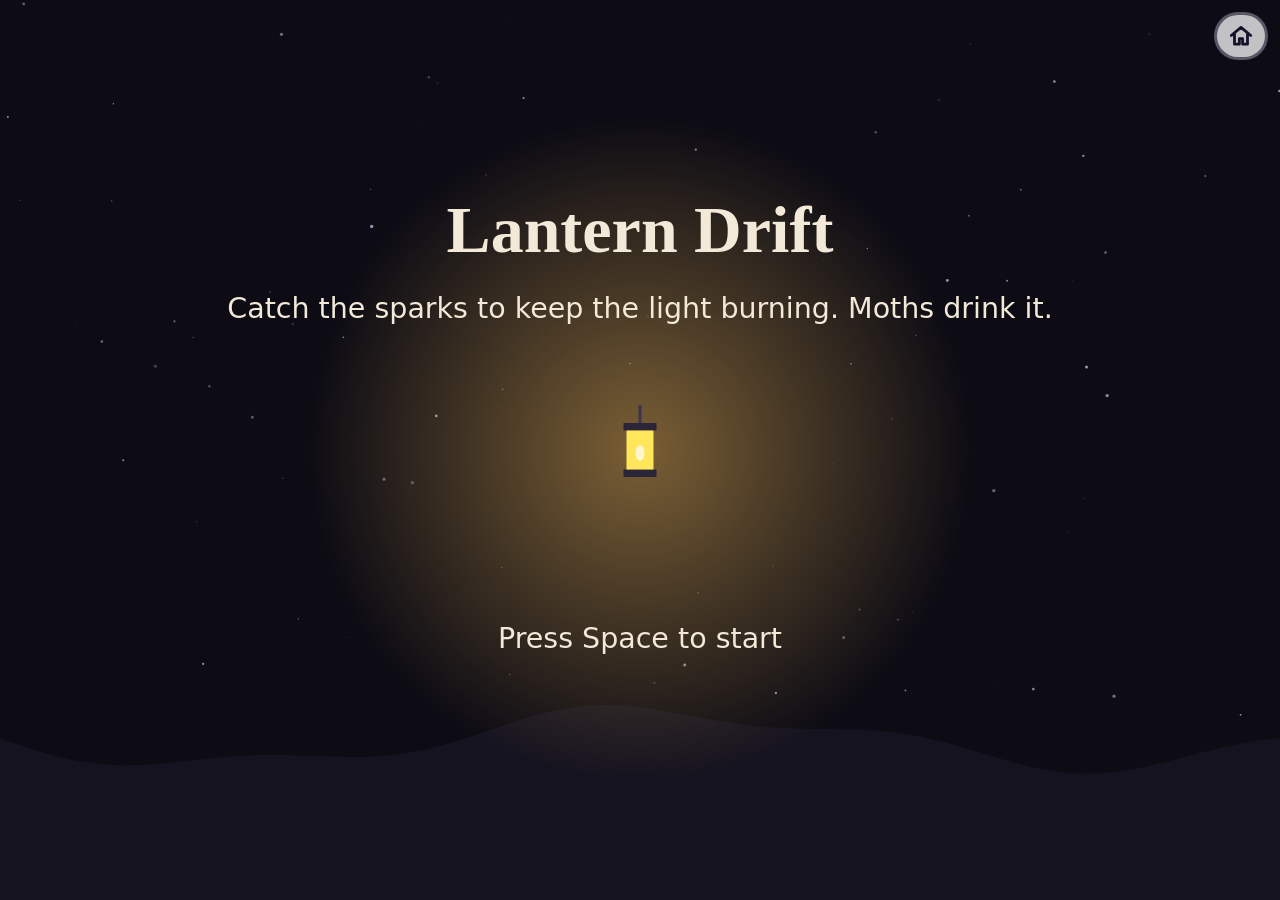
<file: play/lantern-drift/index.html>
<!doctype html>
<html lang="en">
<head>
  <meta charset="utf-8">
  <meta name="viewport" content="width=device-width, initial-scale=1, viewport-fit=cover, user-scalable=no">
  <title>Lantern Drift</title>
  <meta name="theme-color" content="#0d0c14">
  <meta name="apple-mobile-web-app-capable" content="yes">
  <link rel="icon" href="../../icons/favicon-32.png">
  <style>
    html, body { margin: 0; height: 100%; background: #0d0c14; overflow: hidden; touch-action: none; overscroll-behavior: none; }
    canvas { display: block; width: 100vw; height: 100dvh; }
  </style>
</head>
<body>
  <canvas id="c"></canvas>
  <script src="../back-to-house.js" data-home="top: 12px; right: 12px"></script>
  <script>
  // Lantern Drift: a tiny prototype for Tobar House, and an example of how prototypes are put together.
  // Move: stick / d-pad / arrows / WASD, or drag anywhere. A / Space / tap starts. Start / P pauses.
  // Select toggles full screen. Sparks keep the light burning; moths drink it. Last as long as you can.
  (() => {
    const canvas = document.getElementById('c');
    const ctx = canvas.getContext('2d');
    let W = 0, H = 0, S = 1;
    function resize() {
      const dpr = Math.min(devicePixelRatio || 1, 2);
      W = innerWidth; H = innerHeight;
      canvas.width = W * dpr; canvas.height = H * dpr;
      ctx.setTransform(dpr, 0, 0, dpr, 0, 0);
      S = Math.min(W, H) / 600; // world scale
    }
    addEventListener('resize', resize);
    resize();

    const BEST_KEY = 'tobar:lantern-drift:best';
    let best = 0;
    try { best = Number(localStorage.getItem(BEST_KEY)) || 0; } catch {}

    const rand = (a, b) => a + Math.random() * (b - a);
    let state = 'title'; // title | play | paused | over
    let lantern, sparks, moths, time, light, score, wind, flash;
    const stars = Array.from({ length: 90 }, () => ({ x: Math.random(), y: Math.random(), r: Math.random() * 1.4 + 0.3, t: Math.random() * 6 }));

    function reset() {
      lantern = { x: W / 2, y: H / 2, vx: 0, vy: 0, sway: 0 };
      sparks = []; moths = []; time = 0; light = 1; score = 0; wind = 0; flash = 0;
    }
    reset();

    /* ---- Input ---- */
    const keys = new Set();
    let drag = null, padLabel = null;
    addEventListener('keydown', (e) => {
      keys.add(e.key.toLowerCase());
      if (e.key === ' ' || e.key === 'Enter') { press(); e.preventDefault(); }
      if (e.key === 'p' || e.key === 'P') pause();
      if (e.key.startsWith('Arrow')) e.preventDefault();
    });
    addEventListener('keyup', (e) => keys.delete(e.key.toLowerCase()));
    canvas.addEventListener('pointerdown', (e) => {
      padLabel = null;
      if (state !== 'play') { press(); return; }
      drag = { id: e.pointerId, x: e.clientX, y: e.clientY, lx: lantern.x, ly: lantern.y };
      canvas.setPointerCapture(e.pointerId);
    });
    canvas.addEventListener('pointermove', (e) => {
      if (!drag || e.pointerId !== drag.id) return;
      // Relative drag, so a finger never covers the lantern
      lantern.tx = drag.lx + (e.clientX - drag.x) * 1.4;
      lantern.ty = drag.ly + (e.clientY - drag.y) * 1.4;
    });
    const endDrag = (e) => { if (drag && e.pointerId === drag.id) { drag = null; lantern.tx = lantern.ty = undefined; } };
    canvas.addEventListener('pointerup', endDrag);
    canvas.addEventListener('pointercancel', endDrag);

    function press() {
      if (state === 'title' || state === 'over') { reset(); state = 'play'; }
      else if (state === 'paused') state = 'play';
    }
    function pause() {
      if (state === 'play') state = 'paused';
      else if (state === 'paused') state = 'play';
    }
    addEventListener('blur', () => { if (state === 'play') state = 'paused'; });

    const was = {};
    function readPad() {
      const pads = (navigator.getGamepads ? [...navigator.getGamepads()] : []).filter(Boolean);
      let x = 0, y = 0;
      const btn = (i) => pads.some((p) => p.buttons[i]?.pressed);
      for (const p of pads) {
        const ax = p.axes[0] || 0, ay = p.axes[1] || 0;
        if (Math.abs(ax) > 0.15) x += ax;
        if (Math.abs(ay) > 0.15) y += ay;
        if (p.buttons[14]?.pressed) x -= 1;
        if (p.buttons[15]?.pressed) x += 1;
        if (p.buttons[12]?.pressed) y -= 1;
        if (p.buttons[13]?.pressed) y += 1;
        if (p.buttons.some((b) => b.pressed)) padLabel = /054c|playstation|dualsense|dualshock/i.test(p.id) ? '✕' : /057e|nintendo/i.test(p.id) ? 'B' : 'A';
      }
      const edge = (name, on) => { const fire = on && !was[name]; was[name] = on; return fire; };
      if (edge('a', btn(0))) press();
      if (edge('start', btn(9))) pause();
      if (edge('select', btn(8) && !btn(9))) {
        if (document.fullscreenElement) document.exitFullscreen?.(); else document.documentElement.requestFullscreen?.().catch(() => {});
      }
      return { x, y };
    }

    /* ---- Update ---- */
    function update(dt) {
      const pad = readPad();
      if (state !== 'play') return;
      time += dt;
      wind = Math.sin(time * 0.35) * 40 + Math.sin(time * 1.3) * 18;
      let ix = pad.x, iy = pad.y;
      if (keys.has('arrowleft') || keys.has('a')) ix -= 1;
      if (keys.has('arrowright') || keys.has('d')) ix += 1;
      if (keys.has('arrowup') || keys.has('w')) iy -= 1;
      if (keys.has('arrowdown') || keys.has('s')) iy += 1;
      const len = Math.hypot(ix, iy);
      if (len > 1) { ix /= len; iy /= len; }
      const accel = 1500 * S;
      if (lantern.tx !== undefined) {
        lantern.vx += ((lantern.tx - lantern.x) * 14 - lantern.vx) * Math.min(1, dt * 8);
        lantern.vy += ((lantern.ty - lantern.y) * 14 - lantern.vy) * Math.min(1, dt * 8);
      } else {
        lantern.vx += ix * accel * dt;
        lantern.vy += iy * accel * dt;
      }
      lantern.vx += wind * S * dt * 2;
      lantern.vx *= Math.pow(0.08, dt);
      lantern.vy *= Math.pow(0.08, dt);
      lantern.x = Math.max(20 * S, Math.min(W - 20 * S, lantern.x + lantern.vx * dt));
      lantern.y = Math.max(20 * S, Math.min(H - 20 * S, lantern.y + lantern.vy * dt));
      lantern.sway += (lantern.vx * 0.0015 - lantern.sway) * Math.min(1, dt * 6);

      // The light burns down, faster as time goes on
      light -= dt * (0.055 + time * 0.0009);
      const glow = (40 + 140 * light) * S;

      if (Math.random() < dt * (1.6 + time * 0.01)) sparks.push({ x: rand(0, W), y: H + 10, vy: -rand(40, 90) * S, t: 0 });
      if (time > 4 && Math.random() < dt * (0.35 + time * 0.012)) {
        const left = Math.random() < 0.5;
        moths.push({ x: left ? -20 : W + 20, y: rand(H * 0.1, H * 0.9), vx: (left ? 1 : -1) * rand(50, 100) * S, t: rand(0, 6) });
      }
      for (const s of sparks) {
        s.t += dt; s.y += s.vy * dt; s.x += (wind * 0.6 * S + Math.sin(s.t * 3) * 25 * S) * dt;
        if (Math.hypot(s.x - lantern.x, s.y - lantern.y) < 24 * S) { s.dead = true; light = Math.min(1, light + 0.12); score += 1; flash = 0.25; }
        if (s.y < -20) s.dead = true;
      }
      for (const m of moths) {
        m.t += dt;
        // Moths drift toward the light
        const dx = lantern.x - m.x, dy = lantern.y - m.y, d = Math.hypot(dx, dy) || 1;
        const pull = Math.min(1, glow * 2.2 / d) * 70 * S;
        m.x += (m.vx + dx / d * pull) * dt;
        m.y += (Math.sin(m.t * 5) * 40 * S + dy / d * pull) * dt;
        if (d < 22 * S) { m.dead = true; light -= 0.22; flash = -0.35; }
        if (m.x < -60 || m.x > W + 60) m.dead = true;
      }
      sparks = sparks.filter((s) => !s.dead);
      moths = moths.filter((m) => !m.dead);
      flash *= Math.pow(0.02, dt);
      if (light <= 0) {
        light = 0; state = 'over';
        const total = Math.floor(time) + score * 5;
        if (total > best) { best = total; try { localStorage.setItem(BEST_KEY, String(best)); } catch {} }
      }
    }

    /* ---- Draw ---- */
    function draw(now) {
      ctx.fillStyle = '#0d0c14';
      ctx.fillRect(0, 0, W, H);
      for (const s of stars) {
        ctx.globalAlpha = 0.35 + 0.35 * Math.sin(now / 900 + s.t);
        ctx.fillStyle = '#cfd6ff';
        ctx.beginPath(); ctx.arc(s.x * W, s.y * H * 0.8, s.r, 0, 7); ctx.fill();
      }
      ctx.globalAlpha = 1;
      // Hills
      ctx.fillStyle = '#15131f';
      ctx.beginPath(); ctx.moveTo(0, H);
      for (let x = 0; x <= W; x += 20) ctx.lineTo(x, H * 0.82 + Math.sin(x / 140) * 18 * S + Math.sin(x / 53) * 6 * S);
      ctx.lineTo(W, H); ctx.fill();

      const glow = (40 + 140 * (state === 'title' ? 0.7 : light)) * S;
      const g = ctx.createRadialGradient(lantern.x, lantern.y, 0, lantern.x, lantern.y, glow * 1.6);
      g.addColorStop(0, `rgba(255, 196, 92, ${0.45 + Math.max(0, flash)})`);
      g.addColorStop(1, 'rgba(255, 196, 92, 0)');
      ctx.fillStyle = g;
      ctx.beginPath(); ctx.arc(lantern.x, lantern.y, glow * 1.6, 0, 7); ctx.fill();
      if (flash < 0) { ctx.fillStyle = `rgba(80, 40, 120, ${-flash})`; ctx.fillRect(0, 0, W, H); }

      for (const s of sparks) {
        ctx.fillStyle = '#ffe9a8';
        ctx.shadowColor = '#ffcf5a'; ctx.shadowBlur = 12;
        ctx.beginPath(); ctx.arc(s.x, s.y, 3.2 * S + Math.sin(s.t * 9), 0, 7); ctx.fill();
      }
      ctx.shadowBlur = 0;
      for (const m of moths) {
        const flap = Math.abs(Math.sin(m.t * 14));
        ctx.fillStyle = '#5b4f7a';
        ctx.beginPath(); ctx.ellipse(m.x - 7 * S, m.y, 9 * S, (4 + 6 * flap) * S, -0.4, 0, 7); ctx.fill();
        ctx.beginPath(); ctx.ellipse(m.x + 7 * S, m.y, 9 * S, (4 + 6 * flap) * S, 0.4, 0, 7); ctx.fill();
        ctx.fillStyle = '#2d2640';
        ctx.beginPath(); ctx.ellipse(m.x, m.y, 3 * S, 8 * S, 0, 0, 7); ctx.fill();
      }

      // The lantern
      ctx.save();
      ctx.translate(lantern.x, lantern.y);
      ctx.rotate(lantern.sway);
      ctx.strokeStyle = '#3b3550'; ctx.lineWidth = 2 * S;
      ctx.beginPath(); ctx.moveTo(0, -18 * S); ctx.lineTo(0, -30 * S); ctx.stroke();
      ctx.fillStyle = '#2a2538';
      ctx.fillRect(-11 * S, -18 * S, 22 * S, 5 * S);
      ctx.fillRect(-11 * S, 13 * S, 22 * S, 5 * S);
      ctx.fillStyle = `rgba(255, ${170 + 60 * light}, 90, ${0.35 + 0.65 * light})`;
      ctx.fillRect(-9 * S, -13 * S, 18 * S, 26 * S);
      ctx.fillStyle = `rgba(255, 245, 210, ${light})`;
      ctx.beginPath(); ctx.ellipse(0, 2 * S, 3 * S, (5 + Math.sin(now / 90)) * S, 0, 0, 7); ctx.fill();
      ctx.restore();

      // Words
      ctx.textAlign = 'center';
      ctx.fillStyle = '#f2e9d8';
      const big = Math.max(26, 44 * S), small = Math.max(15, 19 * S);
      const go = padLabel ? `Press ${padLabel}` : matchMedia('(pointer: coarse)').matches ? 'Tap' : 'Press Space';
      if (state === 'title') {
        ctx.font = `700 ${big}px ui-serif, Georgia, serif`;
        ctx.fillText('Lantern Drift', W / 2, H * 0.28);
        ctx.font = `500 ${small}px system-ui, sans-serif`;
        ctx.fillText('Catch the sparks to keep the light burning. Moths drink it.', W / 2, H * 0.28 + big);
        ctx.fillText(`${go} to start`, W / 2, H * 0.72);
        if (best) ctx.fillText(`Best: ${best}`, W / 2, H * 0.72 + small * 1.6);
      } else {
        ctx.font = `600 ${small}px system-ui, sans-serif`;
        ctx.textAlign = 'left';
        ctx.fillText(`${Math.floor(time)}s · ${score} sparks`, 16, H - 18);
        ctx.fillStyle = 'rgba(255,255,255,0.15)';
        ctx.fillRect(W / 2 - 80 * S, 22, 160 * S, 8);
        ctx.fillStyle = light > 0.3 ? '#ffc45c' : '#ff7a5c';
        ctx.fillRect(W / 2 - 80 * S, 22, 160 * S * Math.max(0, light), 8);
        ctx.textAlign = 'center';
        ctx.fillStyle = '#f2e9d8';
        if (state === 'paused') {
          ctx.font = `700 ${big}px ui-serif, Georgia, serif`;
          ctx.fillText('Paused', W / 2, H / 2);
          ctx.font = `500 ${small}px system-ui, sans-serif`;
          ctx.fillText(`${go} to carry on`, W / 2, H / 2 + big);
        }
        if (state === 'over') {
          const total = Math.floor(time) + score * 5;
          ctx.font = `700 ${big}px ui-serif, Georgia, serif`;
          ctx.fillText('The light went out', W / 2, H * 0.36);
          ctx.font = `500 ${small}px system-ui, sans-serif`;
          ctx.fillText(`${Math.floor(time)} seconds and ${score} sparks: ${total} points${total >= best ? ' (best!)' : ` (best ${best})`}`, W / 2, H * 0.36 + big);
          ctx.fillText(`${go} to light it again`, W / 2, H * 0.66);
        }
      }
    }

    let last = performance.now();
    function frame(now) {
      const dt = Math.min(0.05, (now - last) / 1000);
      last = now;
      update(dt);
      draw(now);
      requestAnimationFrame(frame);
    }
    requestAnimationFrame(frame);
  })();
  </script>
</body>
</html>
</file>
